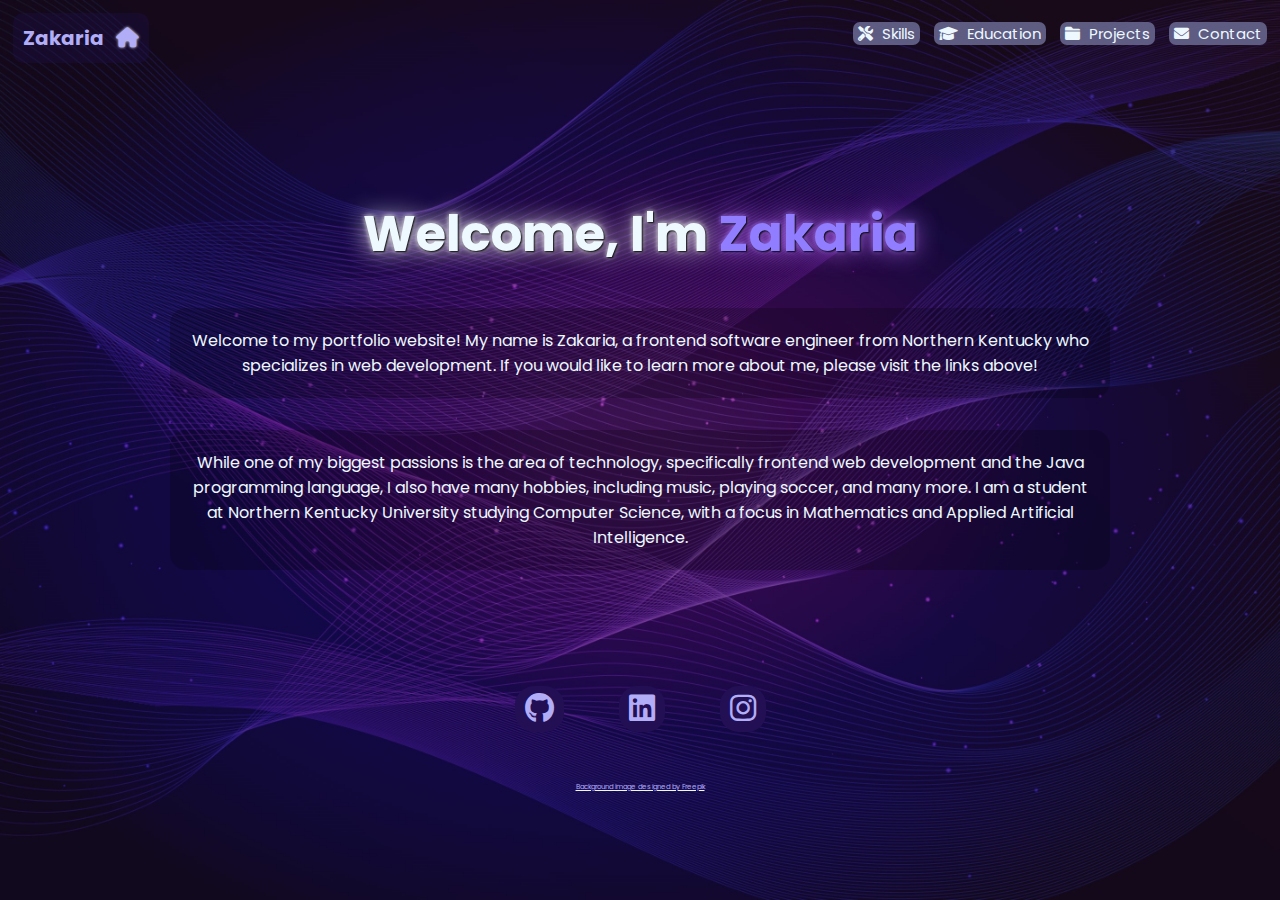
<file: index.html>
<!DOCTYPE html>
<html lang="en">
<head>
    <meta charset="UTF-8">
    <meta name="viewport" content="width=device-width, initial-scale=1.0">
    <link rel="preconnect" href="https://fonts.googleapis.com">
    <link rel="preconnect" href="https://fonts.gstatic.com" crossorigin>
    <link rel="stylesheet" href="https://cdnjs.cloudflare.com/ajax/libs/font-awesome/6.0.0-beta3/css/all.min.css">
    <link href="https://fonts.googleapis.com/css2?family=Poppins:ital,wght@0,100;0,200;0,300;0,400;0,500;0,600;0,700;0,800;0,900;1,100;1,200;1,300;1,400;1,500;1,600;1,700;1,800;1,900&display=swap" rel="stylesheet">
    <link rel="stylesheet" href="test.css">
    <title>Welcome</title>
</head>
<body>
    <section>
        <nav class="navbar">
            <div class="name">
                <a href="#">
                    <span id="name">Zakaria&nbsp;&nbsp;</span>
                    <i class="fa-solid fa-house" id="house"></i>
                </a>
            </div>
            <div class="navlinks">
                <a href="skills.html">
                    <i class="fa-solid fa-screwdriver-wrench" id="sk"></i>
                    <span>Skills</span>
                </a>
                <a href="education.html">
                    <i class="fa-solid fa-graduation-cap" id="grad"></i>
                    <span>Education</span>
                </a>
                <a href="projects.html">
                    <i class="fa-solid fa-folder" id="proj"></i>
                    <span>Projects</span>
                </a>
                <a href="contact.html">
                    <i class="fa-solid fa-envelope" id="cont"></i>
                    <span>Contact</span>
                </a>
            </div>
        </nav>
    </section>
    <section>
        <div class="main-text">
            <div class="big-text">
                <span id="title"><span id="testtext">Welcome, I'm </span><span id="name-text">Zakaria</span></span>
            </div>
            <p class="description">
                Welcome to my portfolio website! My name is Zakaria, 
                a frontend software engineer from Northern Kentucky who 
                specializes in web development. If you would like to learn 
                more about me, please visit the links above!
            </p>
            <p class="description">
                While one of my biggest passions is the area of technology, specifically
                frontend web development and the Java programming language, I also have many hobbies,
                including music, playing soccer, and many more. I am a student at Northern Kentucky
                University studying Computer Science, with a focus in Mathematics and Applied Artificial Intelligence.
            </p>
        </div>
    </section>
    <section>
        <footer class="footer">
            <div class="footer-links">
                <a href="https://github.com/Zakaria-Gouiss" class="github">
                    <i class="fa-brands fa-github"></i>
                </a>
                <a href="https://www.linkedin.com/in/zakaria-gouiss-60382b333/" class="linkedin">
                    <i class="fa-brands fa-linkedin"></i>
                </a>
                <a href="https://www.instagram.com/zgouiss/" class="ig">
                    <i class="fa-brands fa-instagram"></i>
                </a>
            </div>
            <div class="info">
                <span class="img-attribute">
                    <a href="http://www.freepik.com">Background image designed by Freepik</a>
                </span>
            </div>
        </footer>
    </section>
</body>
</html>
</file>
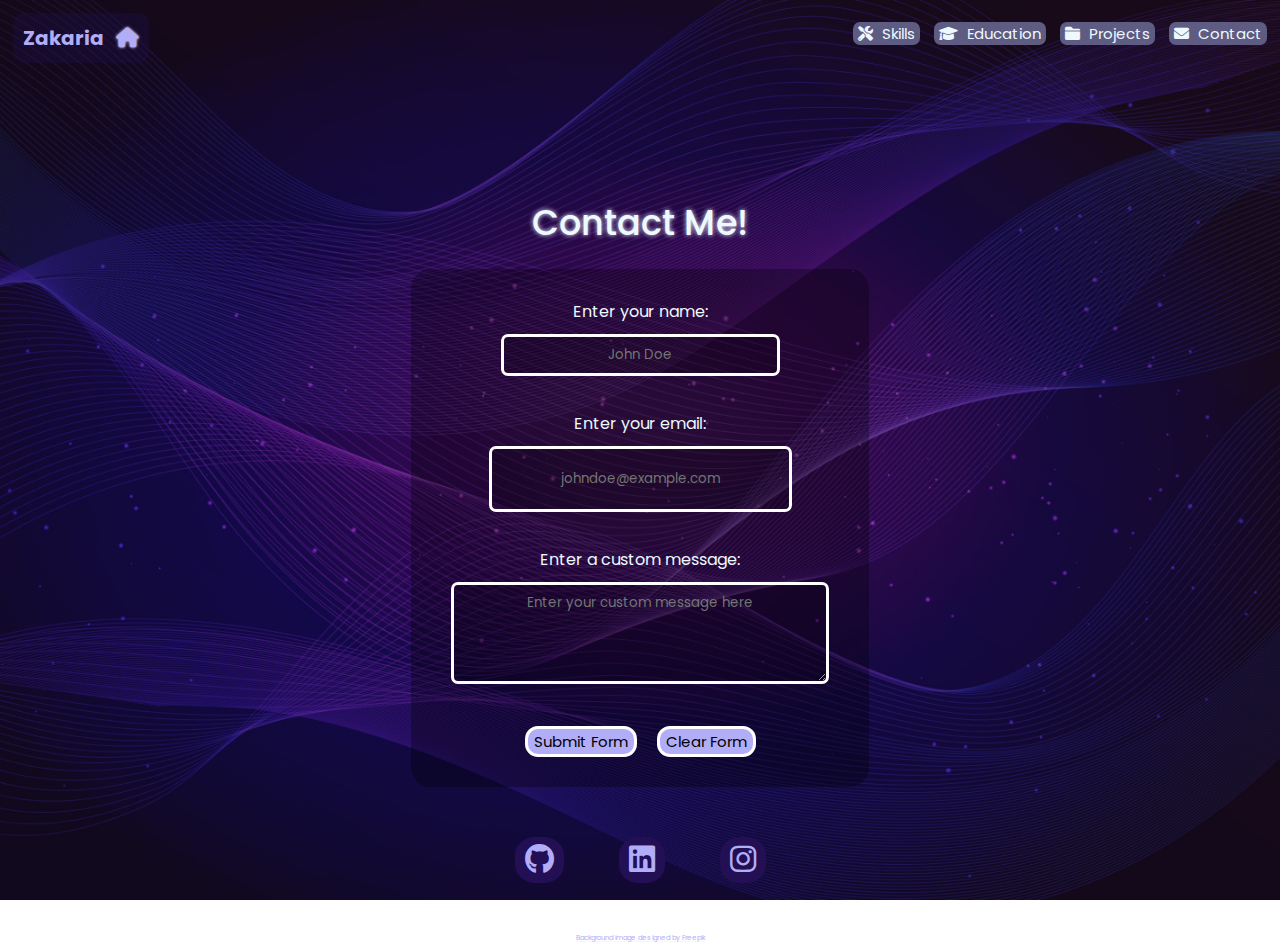
<file: contact.html>
<!DOCTYPE html>
<html lang="en">
<head>
    <meta charset="UTF-8">
    <meta name="viewport" content="width=device-width, initial-scale=1.0">
    <link rel="preconnect" href="https://fonts.googleapis.com">
    <link rel="preconnect" href="https://fonts.gstatic.com" crossorigin>
    <link rel="stylesheet" href="https://cdnjs.cloudflare.com/ajax/libs/font-awesome/6.0.0-beta3/css/all.min.css">
    <link href="https://fonts.googleapis.com/css2?family=Poppins:ital,wght@0,100;0,200;0,300;0,400;0,500;0,600;0,700;0,800;0,900;1,100;1,200;1,300;1,400;1,500;1,600;1,700;1,800;1,900&display=swap" rel="stylesheet">
    <link rel="stylesheet" href="contact.css">
    <title>Contact Me</title>
</head>
<body>
    <section>
        <nav class="navbar">
            <div class="name">
                <a href="index.html">
                    <span id="name">Zakaria&nbsp;&nbsp;</span>
                    <i class="fa-solid fa-house" id="house"></i>
                </a>
            </div>
            <div class="navlinks">
                <a href="skills.html">
                    <i class="fa-solid fa-screwdriver-wrench" id="sk"></i>
                    <span>Skills</span>
                </a>
                <a href="education.html">
                    <i class="fa-solid fa-graduation-cap" id="grad"></i>
                    <span>Education</span>
                </a>
                <a href="projects.html">
                    <i class="fa-solid fa-folder" id="proj"></i>
                    <span>Projects</span>
                </a>
                <a href="contact.html">
                    <i class="fa-solid fa-envelope" id="cont"></i>
                    <span>Contact</span>
                </a>
            </div>
        </nav>
    </section>
    <section>
        <div class="contact-form">
            <span>Contact Me!</span>
            <form action="https://script.google.com/macros/s/AKfycbxsalqtsAwVsEognS8jo9CGL57imhJhAehE4UPKZDKmlo_t6ccuXiCpUmvbk874PKNvjg/exec" method="POST" id="form">
                <label for="nameinput">Enter your name:</label><br>
                <input type="text" name="nameinput" id="nameinput" class="inputbar" placeholder="John Doe" required><br><br>
                <label for="emailinput">Enter your email:</label><br>
                <input type="email" class="inputbar" name="emailinput" id="emailinput" placeholder="johndoe@example.com" required><br><br>
                <label for="textfield">Enter a custom message:</label><br>
                <textarea name="textfield" class="inputbar" id="textfield" rows="4" cols="30" placeholder="Enter your custom message here"></textarea><br><br>
                <div class="buttons">
                    <button type="submit">Submit Form</button>
                    <button type="reset">Clear Form</button>
                </div>

            </form>
        </div>
    </section>
    <section>
        <footer class="footer">
            <div class="footer-links">
                <a href="https://github.com/Zakaria-Gouiss" class="github">
                    <i class="fa-brands fa-github"></i>
                </a>
                <a href="https://www.linkedin.com/in/zakaria-gouiss-60382b333/" class="linkedin">
                    <i class="fa-brands fa-linkedin"></i>
                </a>
                <a href="https://www.instagram.com/zgouiss/" class="ig">
                    <i class="fa-brands fa-instagram"></i>
                </a>
            </div>
            <div class="info">
                <span class="img-attribute">
                    <a href="http://www.freepik.com">Background image designed by Freepik</a>
                </span>
            </div>
        </footer>
    </section>
</body>
</html>
</file>
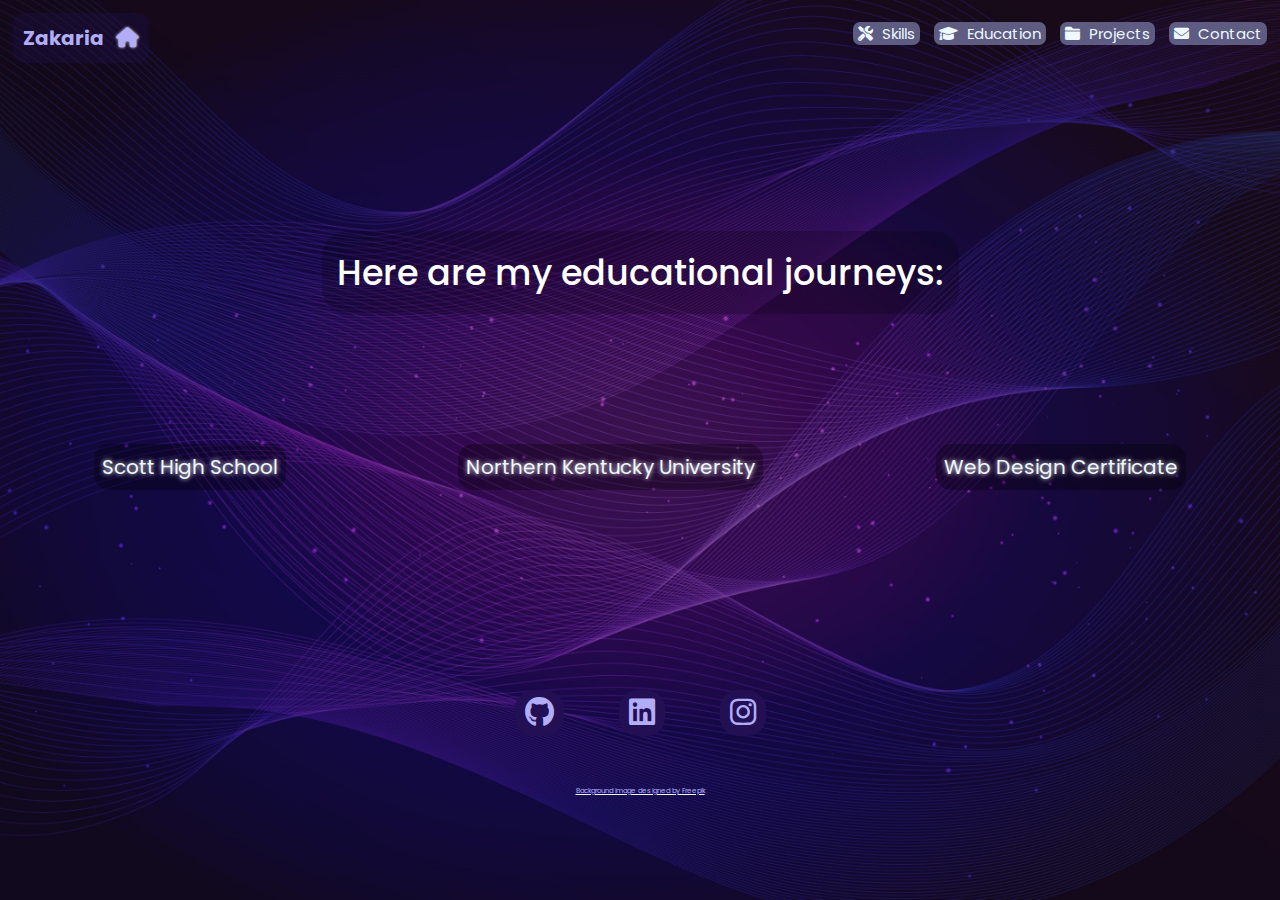
<file: education.html>
<!DOCTYPE html>
<html lang="en">
<head>
    <meta charset="UTF-8">
    <meta name="viewport" content="width=device-width, initial-scale=1.0">
    <link rel="preconnect" href="https://fonts.googleapis.com">
    <link rel="preconnect" href="https://fonts.gstatic.com" crossorigin>
    <link rel="stylesheet" href="https://cdnjs.cloudflare.com/ajax/libs/font-awesome/6.0.0-beta3/css/all.min.css">
    <link href="https://fonts.googleapis.com/css2?family=Poppins:ital,wght@0,100;0,200;0,300;0,400;0,500;0,600;0,700;0,800;0,900;1,100;1,200;1,300;1,400;1,500;1,600;1,700;1,800;1,900&display=swap" rel="stylesheet">
    <link rel="stylesheet" href="education.css">
    <title>Education</title>
</head>
<body>
    <section>
        <nav class="navbar">
            <div class="name">
                <a href="index.html">
                    <span id="name">Zakaria&nbsp;&nbsp;</span>
                    <i class="fa-solid fa-house" id="house"></i>
                </a>
            </div>
            <div class="navlinks">
                <a href="skills.html">
                    <i class="fa-solid fa-screwdriver-wrench" id="sk"></i>
                    <span>Skills</span>
                </a>
                <a href="#">
                    <i class="fa-solid fa-graduation-cap" id="grad"></i>
                    <span>Education</span>
                </a>
                <a href="projects.html">
                    <i class="fa-solid fa-folder" id="proj"></i>
                    <span>Projects</span>
                </a>
                <a href="contact.html">
                    <i class="fa-solid fa-envelope" id="cont"></i>
                    <span>Contact</span>
                </a>
            </div>
        </nav>
    </section>
    <section>
        <div class="education">
            <p class="education-text">Here are my educational journeys:</p>
            <div class="edu-box">
                <div class="shs">
                    <p id="mod">Scott High School</p>
                    <div class="lists">
                        <ul>
                            <li>4.5+ GPA</li>
                            <li>Class rank: 1</li>
                            <li>College credit hours</li>
                        </ul>
                    </div>
                </div>
                <div class="nku">
                    <p id="mod">Northern Kentucky University</p>
                    <div class="lists">
                        <ul>
                            <li>B.S. Computer Science</li>
                            <li>Focus in Mathematics/Applied AI</li>
                            <li>4.0 GPA</li>
                        </ul>
                    </div>
                </div>
                <div class="cert">
                    <p id="mod">Web Design Certificate</p>
                    <div class="lists">
                        <ul>
                            <li>300+ hours</li>
                            <li>Proficiency in HTML/CSS</li>
                            <li>Experience with projects</li>
                        </ul>
                    </div>
                </div>
            </div>
        </div>
    </section>
    <section>
        <footer class="footer">
            <div class="footer-links">
                <a href="https://github.com/Zakaria-Gouiss" class="github">
                    <i class="fa-brands fa-github"></i>
                </a>
                <a href="https://www.linkedin.com/in/zakaria-gouiss-60382b333/" class="linkedin">
                    <i class="fa-brands fa-linkedin"></i>
                </a>
                <a href="https://www.instagram.com/zgouiss/" class="ig">
                    <i class="fa-brands fa-instagram"></i>
                </a>
            </div>
            <div class="info">
                <span class="img-attribute">
                    <a href="http://www.freepik.com">Background image designed by Freepik</a>
                </span>
            </div>
        </footer>
    </section>
</body>
</html>
</file>
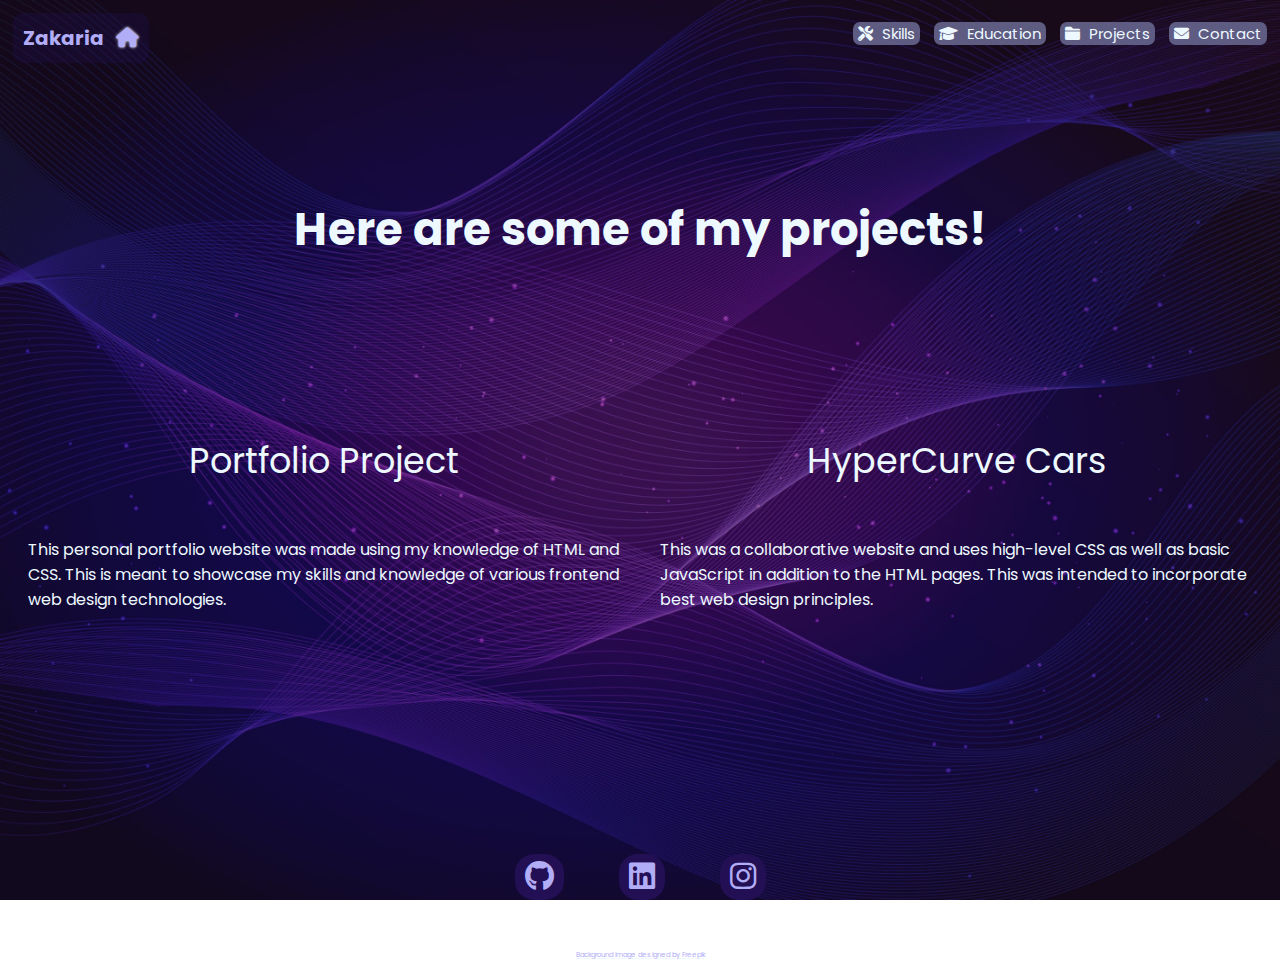
<file: projects.html>
<!DOCTYPE html>
<html lang="en">
<head>
    <meta charset="UTF-8">
    <meta name="viewport" content="width=device-width, initial-scale=1.0">
    <link rel="preconnect" href="https://fonts.googleapis.com">
    <link rel="preconnect" href="https://fonts.gstatic.com" crossorigin>
    <link rel="stylesheet" href="https://cdnjs.cloudflare.com/ajax/libs/font-awesome/6.0.0-beta3/css/all.min.css">
    <link href="https://fonts.googleapis.com/css2?family=Poppins:ital,wght@0,100;0,200;0,300;0,400;0,500;0,600;0,700;0,800;0,900;1,100;1,200;1,300;1,400;1,500;1,600;1,700;1,800;1,900&display=swap" rel="stylesheet">
    <link rel="stylesheet" href="projects.css">
    <title>Projects</title>
</head>
<body>
    <section>
        <nav class="navbar">
            <div class="name">
                <a href="index.html">
                    <span id="name">Zakaria&nbsp;&nbsp;</span>
                    <i class="fa-solid fa-house" id="house"></i>
                </a>
            </div>
            <div class="navlinks">
                <a href="skills.html">
                    <i class="fa-solid fa-screwdriver-wrench" id="sk"></i>
                    <span>Skills</span>
                </a>
                <a href="education.html">
                    <i class="fa-solid fa-graduation-cap" id="grad"></i>
                    <span>Education</span>
                </a>
                <a href="projects.html">
                    <i class="fa-solid fa-folder" id="proj"></i>
                    <span>Projects</span>
                </a>
                <a href="contact.html">
                    <i class="fa-solid fa-envelope" id="cont"></i>
                    <span>Contact</span>
                </a>
            </div>
        </nav>
    </section>
    <section>
        <h1>Here are some of my projects!</h1>
        <div class="projects">
            <div class="project-titles">
                <span id="port">Portfolio Project</span>
                <span id="carsite">HyperCurve Cars</span>
            </div>
            <div class="project-details">
                <span id="port-details">This personal portfolio website was made using my knowledge of HTML and CSS. This is meant to showcase my skills and knowledge of various frontend web design technologies.</span>
                <span id="carsite-details">This was a collaborative website and uses high-level CSS as well as basic JavaScript in addition to the HTML pages. This was intended to incorporate best web design principles.</span>
            </div>
        </div>
    </section>
    <section>
        <footer class="footer">
            <div class="footer-links">
                <a href="https://github.com/Zakaria-Gouiss" class="github">
                    <i class="fa-brands fa-github"></i>
                </a>
                <a href="https://www.linkedin.com/in/zakaria-gouiss-60382b333/" class="linkedin">
                    <i class="fa-brands fa-linkedin"></i>
                </a>
                <a href="https://www.instagram.com/zgouiss/" class="ig">
                    <i class="fa-brands fa-instagram"></i>
                </a>
            </div>
            <div class="info">
                <span class="img-attribute">
                    <a href="http://www.freepik.com">Background image designed by Freepik</a>
                </span>
            </div>
        </footer>
    </section>
</body>
</html>
</file>
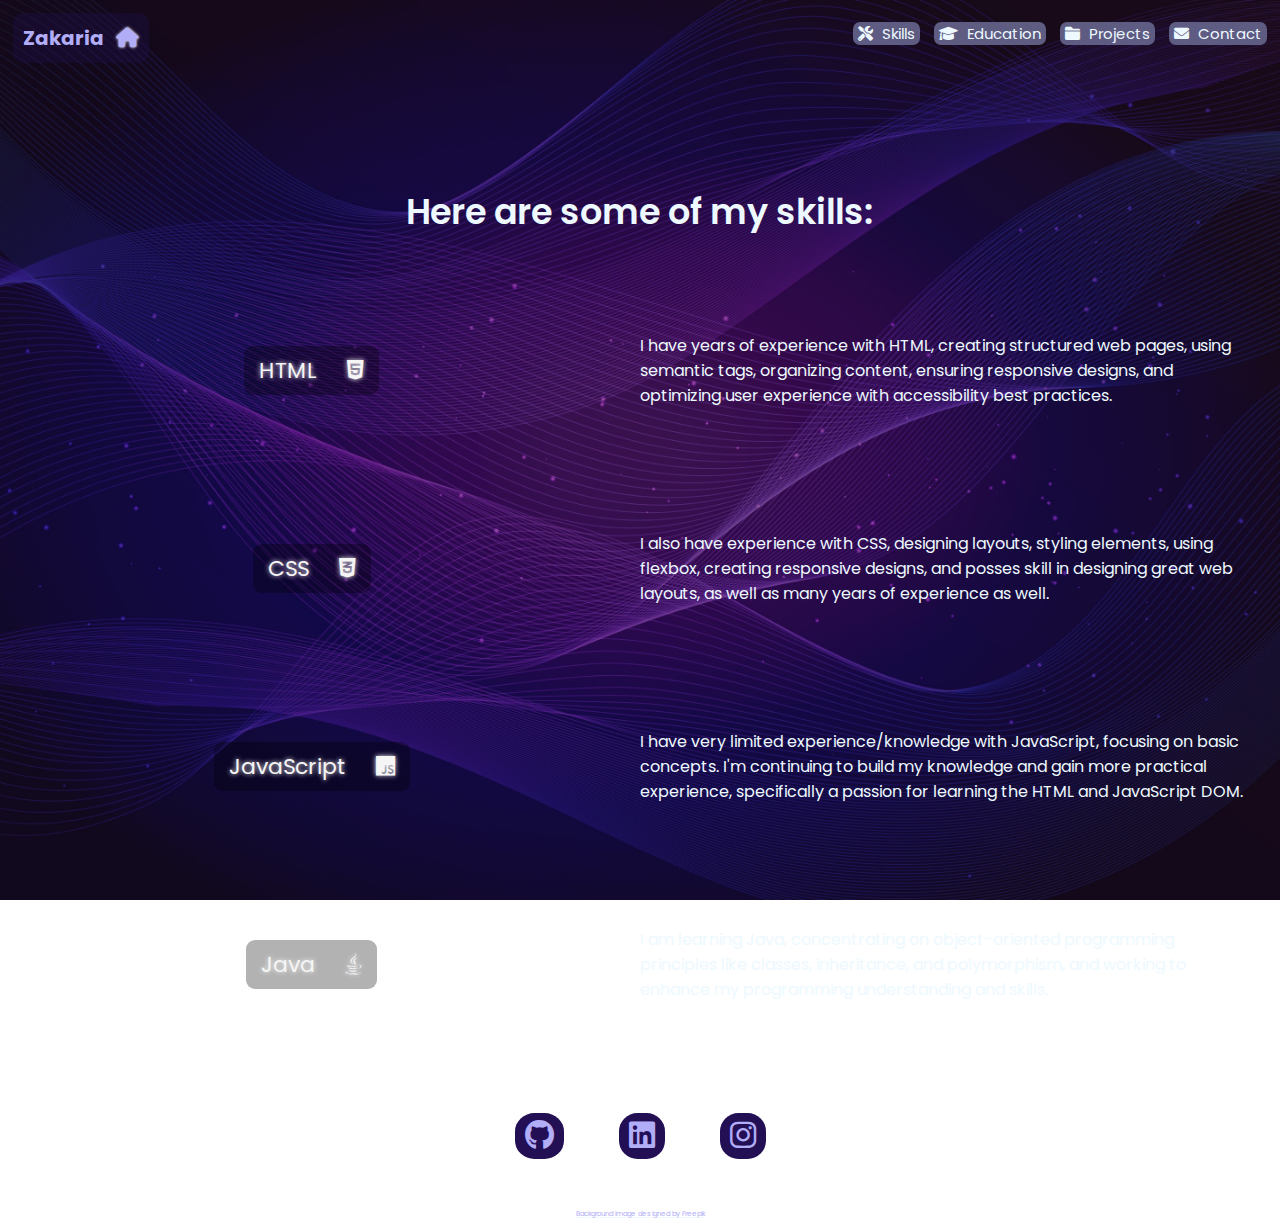
<file: skills.html>
<!DOCTYPE html>
<html lang="en">
<head>
    <meta charset="UTF-8">
    <meta name="viewport" content="width=device-width, initial-scale=1.0">
    <link rel="preconnect" href="https://fonts.googleapis.com">
    <link rel="preconnect" href="https://fonts.gstatic.com" crossorigin>
    <link rel="stylesheet" href="https://cdnjs.cloudflare.com/ajax/libs/font-awesome/6.0.0-beta3/css/all.min.css">
    <link href="https://fonts.googleapis.com/css2?family=Poppins:ital,wght@0,100;0,200;0,300;0,400;0,500;0,600;0,700;0,800;0,900;1,100;1,200;1,300;1,400;1,500;1,600;1,700;1,800;1,900&display=swap" rel="stylesheet">
    <link rel="stylesheet" href="skills.css">
    <title>Skills</title>
</head>
<body>
    <section>
        <nav class="navbar">
            <div class="name">
                <a href="index.html">
                    <span id="name">Zakaria&nbsp;&nbsp;</span>
                    <i class="fa-solid fa-house" id="house"></i>
                </a>
            </div>
            <div class="navlinks">
                <a href="#">
                    <i class="fa-solid fa-screwdriver-wrench" id="sk"></i>
                    <span>Skills</span>
                </a>
                <a href="education.html">
                    <i class="fa-solid fa-graduation-cap" id="grad"></i>
                    <span>Education</span>
                </a>
                <a href="projects.html">
                    <i class="fa-solid fa-folder" id="proj"></i>
                    <span>Projects</span>
                </a>
                <a href="contact.html">
                    <i class="fa-solid fa-envelope" id="cont"></i>
                    <span>Contact</span>
                </a>
            </div>
        </nav>
    </section>
    <section>
        <div class="skills">
            <div class="title">Here are some of my skills:</div>
            <div class="skillbox">
                <div class="skillname">
                    <span id="text">
                        HTML&nbsp;&nbsp;&nbsp;&nbsp;
                        <i class="fa-brands fa-html5" id="html"></i>
                    </span>  
                </div>
                <div class="skillinfo">
                    <span>
                        I have years of experience with HTML, creating
                         structured web pages, using semantic tags, organizing
                          content, ensuring responsive designs, and optimizing
                           user experience with accessibility best practices.
                    </span>
                </div>
            </div>
            <div class="skillbox">
                <div class="skillname">
                    <span id="text">
                        CSS&nbsp;&nbsp;&nbsp;&nbsp;
                        <i class="fa-brands fa-css3-alt" id="css"></i>
                    </span>
                    
                </div>
                <div class="skillinfo">
                    <span>
                        I also have experience with CSS, designing layouts, styling 
                        elements, using flexbox, creating responsive designs, and 
                        posses skill in designing great web layouts, as well as many 
                        years of experience as well.
                    </span>
                </div>
            </div>
            <div class="skillbox">
                <div class="skillname">
                    <span id="text">
                        JavaScript&nbsp;&nbsp;&nbsp;&nbsp;
                        <i class="fa-brands fa-js" id="js"></i>
                    </span>
                </div>
                <div class="skillinfo">
                    <span>
                        I have very limited experience/knowledge with JavaScript, focusing on basic
                         concepts. I'm continuing to build my knowledge and gain more
                          practical experience, specifically a passion for learning 
                          the HTML and JavaScript DOM.
                    </span>
                </div>
            </div>
            <div class="skillbox">
                <div class="skillname">
                    <span id="text">
                        Java&nbsp;&nbsp;&nbsp;&nbsp;
                        <i class="fa-brands fa-java" id="java"></i>
                    </span>
                </div>
                <div class="skillinfo">
                    <span>
                        I am learning Java, concentrating on object-oriented programming
                          principles like classes, inheritance, and polymorphism, 
                         and working to enhance my programming understanding and skills.
                    </span>
                </div>
            </div>
        </div>
    </section>
    <section>
        <footer class="footer">
            <div class="footer-links">
                <a href="https://github.com/Zakaria-Gouiss" class="github">
                    <i class="fa-brands fa-github"></i>
                </a>
                <a href="https://www.linkedin.com/in/zakaria-gouiss-60382b333/" class="linkedin">
                    <i class="fa-brands fa-linkedin"></i>
                </a>
                <a href="https://www.instagram.com/zgouiss/" class="ig">
                    <i class="fa-brands fa-instagram"></i>
                </a>
            </div>
            <div class="info">
                <span class="img-attribute">
                    <a href="http://www.freepik.com">Background image designed by Freepik</a>
                </span>
            </div>
        </footer>
    </section>
</body>
</html>
</file>
<file: test.css>
:root {
    --bg-color: #0B031E;
    --text-color: #edf9ff;
    --link-color: #b2adf7;
    --purple: rgb(34, 15, 84);
}
/*base-level css*/
body{
    font-family: Poppins, sans-serif;
    background-color: var(--bg-color);
    color: var(--text-color);
    background: url(images/imgcopy.jpg);
    background-size: cover;
    background-repeat: no-repeat;
    background-position: center;
    background-attachment: fixed;
    overflow: auto;
    scroll-behavior: smooth;
}
a {
    color: var(--link-color);
    text-decoration: none;
}
section .navbar{
    display: flex;
    justify-content: space-between;
    align-items: center;
    padding-bottom: 3px;
    margin-bottom: 130px;
}
section .name{
    font-size: 20px;
    font-weight: bold;
    padding: 10px;
    margin-top: 5px;
    margin-left: 5px;
    background-color: rgba(34, 15, 84, 0.3);
    border-radius: 10px;
    transition: 0.3s;
}

#house{text-shadow: 0 0 3px white;}
section .name:hover{
    color: #000000;
    background-color: var(--text-color);
    transform: scale(1.1);
}
.navlinks{
    font-size: 15px;
    margin-bottom: 5px;
}
.navbar .navlinks a:hover {
    background-color: var(--text-color);
    color: var(--purple);
    border-radius: 6px;
    transform: scale(1.1);
}
.navbar .navlinks a span{
   padding: 0 5px;
}
.navbar .navlinks a{
    background-color: rgba(102, 101, 141, 0.9);
    color: var(--text-color);
    transition: 0.25s;
    padding-left: 5px;
    border-radius: 7px;
    margin: 0 5px;
    display: inline-block;
}











section .main-text{
    display: flex;
    flex-direction: column;
    margin: 0 auto;
    margin-bottom: 100px;
}
section .main-text #name-text{
    color: rgb(144, 125, 255);
    text-shadow: 1px 1px 2px black, 0 0 25px rgb(174, 99, 235), 0 0 5px rgb(168, 132, 250);
}
section .main-text .big-text{
    font-size: 50px;
    font-weight: bold;
    flex-wrap: wrap;
    transition: 0.4s;
    margin-left: auto;
    margin-right: auto;
    margin-bottom: 20px;
    text-shadow: 1px 1px 2px black, 0 0 25px white, 0 0 5px whitesmoke;
}
section .main-text .big-text:hover{
    transform: scale(1.3);
}
section .main-text .big-text:hover #title{
    color: rgb(144, 125, 255);
    text-shadow: 1px 1px 2px black, 0 0 25px rgb(174, 99, 235), 0 0 5px rgb(168, 132, 250);
}
section .main-text .big-text:hover #name-text{
    color: var(--text-color);
    text-shadow: 1px 1px 2px black, 0 0 25px white, 0 0 5px whitesmoke;
}
section .main-text .description{
    background-color: rgba(0, 0, 0, 0.2);
    padding: 20px;
    border-radius: 16px;
    margin-right: auto;
    margin-left: auto;
    max-width: 900px;
    transition: 0.4s;
    text-align: center;

}



section .footer .footer-links{
    font-size: 30px;
    display: flex;
    align-items: center;
    justify-content: center;
    gap: 55px;

}
section .footer .footer-links .github{
    padding: 0 10px;
    transition: 0.3s;
    background-color: var(--purple);  
    border-radius: 40%;
}
section .footer .footer-links .github:hover{
    transform: scale(1.3);
    background-color: var(--link-color);
    color: var(--text-color);
}
section .footer .footer-links .linkedin{
    padding: 0 10px;
    transition: 0.3s;
    background-color: var(--purple);  
    border-radius: 40%;
}
section .footer .footer-links .linkedin:hover{
    transform: scale(1.3);
    background-color: var(--link-color);
    color: var(--text-color);
}
section .footer .footer-links .ig{
    padding: 0 10px;
    transition: 0.3s;
    background-color: var(--purple);  
    border-radius: 40%;
}
section .footer .footer-links .ig:hover{
    transform: scale(1.3);
    background-color: var(--link-color);
    color: var(--text-color);
}
section .footer .info{
    display: flex;
    justify-content: center;
}
section .footer .info .img-attribute{
    margin-top: 50px;
    font-size: 7px;
    text-decoration: underline;
}

@media (max-width: 600px){
    .navbar .navlinks a span{
        display: none;
        transition: none;
    }
    .navbar .navlinks a {
        transition: none;
        font-size: 20px;
        padding: 0 7px;
    }
    .navbar .navlinks a:hover{
        transform: none;
        background-color: transparent;
        color: var(--link-color);
    }
    #name{display: none;}
}
@media (max-width: 457px){
    
    
}
@media (max-width: 300px){
    .navbar {
        flex-direction: column;
    }
    #testtext{display: none;}
    
}
@media (max-width: 380px) {
    
    section .footer .footer-links{
        font-size: 22px;
        gap: 10px;
    }
    
}
@media (max-width: 225px){
    section .navbar .navlinks a{
        font-size: 17px;
        overflow: hidden;
    }
    #house{font-size: 15px; overflow: hidden;}
}
@media (max-width: 210px) {
    section .navbar .navlinks {
      display: flex;     
      flex-wrap: wrap; 
      justify-content: center;
      align-items: center;
      gap: 5px; 
      overflow: hidden;
      margin-left: auto;
      margin-right: auto;  
    }
  
    section .navbar .navlinks a {
      flex: 1 0 25%;       
      text-align: center;
      padding: 1px;
      overflow: hidden; 
    }
  }
</file>
<file: contact.css>
:root {
    --bg-color: #0B031E;
    --text-color: #edf9ff;
    --link-color: #b2adf7;
    --purple: rgb(34, 15, 84);
}
/*base-level css*/
body{
    font-family: Poppins, sans-serif;
    background-color: var(--bg-color);
    color: var(--text-color);
    background: url(images/imgcopy.jpg);
    background-size: cover;
    background-repeat: no-repeat;
    background-position: center;
    background-attachment: fixed;
    overflow: auto;
    scroll-behavior: smooth;
}
a {
    color: var(--link-color);
    text-decoration: none;
}
section .navbar{
    display: flex;
    justify-content: space-between;
    align-items: center;
    padding-bottom: 3px;
    margin-bottom: 130px;
}
section .name{
    font-size: 20px;
    font-weight: bold;
    padding: 10px;
    margin-top: 5px;
    margin-left: 5px;
    background-color: rgba(34, 15, 84, 0.3);
    border-radius: 10px;
    transition: 0.3s;
}

#house{text-shadow: 0 0 3px white;}
section .name:hover{
    color: #000000;
    background-color: var(--text-color);
    transform: scale(1.1);
}
.navlinks{
    font-size: 15px;
    margin-bottom: 5px;
}
.navbar .navlinks a:hover {
    background-color: var(--text-color);
    color: var(--purple);
    border-radius: 6px;
    transform: scale(1.1);
}
.navbar .navlinks a span{
   padding: 0 5px;
}
.navbar .navlinks a{
    background-color: rgba(102, 101, 141, 0.9);
    color: var(--text-color);
    transition: 0.25s;
    padding-left: 5px;
    border-radius: 7px;
    margin: 0 5px;
    display: inline-block;
}



section .contact-form{
    display: flex;
    text-align: center;
    flex-direction: column;
    margin-bottom: 50px;
}
section .contact-form span{
    font-size: 35px;
    font-weight: 500;
    margin-bottom: 20px;
    text-shadow: 0 0 5px;
    transition: 0.2s;
    margin-left: auto;
    margin-right: auto;
}
section .contact-form span:hover{
    transform: scale(1.3);

}
section .contact-form form{
    background-color: rgba(0, 0, 0, 0.3);
    margin-left: auto;
    margin-right: auto;
    padding: 30px;
    border-radius: 20px;
}
.inputbar{
    margin: 10px;
    padding: 8px;
    background-color: rgba(0, 0, 0, 0.2);
    border: 3px solid white;
    border-radius: 7px;
}
.inputbar::placeholder{
    text-align: center;
    font-family: Poppins;
}
#emailinput{padding: 20px !important;}
#textfield::placeholder{font-family: Poppins; text-align: center;}
.buttons *{
    border: 3px solid white;
    border-radius: 13px;
    font-family: Poppins;
    background-color: #b2adf7;
    color: black;
    font-size: 15px;
    margin: 0 10px;
    transition: 0.2s;
}
.buttons{
    display: flex;
    justify-content: center;
    align-items: center;
}
.buttons *:hover{
    transform: scale(1.2);
    background-color: var(--purple);
    color: white;
}

input, textarea{
    color: white;
    font-family: Poppins !important;
}



section .footer .footer-links{
    font-size: 30px;
    display: flex;
    align-items: center;
    justify-content: center;
    gap: 55px;

}
section .footer .footer-links .github{
    padding: 0 10px;
    transition: 0.3s;
    background-color: var(--purple);  
    border-radius: 40%;
}
section .footer .footer-links .github:hover{
    transform: scale(1.3);
    background-color: var(--link-color);
    color: var(--text-color);
}
section .footer .footer-links .linkedin{
    padding: 0 10px;
    transition: 0.3s;
    background-color: var(--purple);  
    border-radius: 40%;
}
section .footer .footer-links .linkedin:hover{
    transform: scale(1.3);
    background-color: var(--link-color);
    color: var(--text-color);
}
section .footer .footer-links .ig{
    padding: 0 10px;
    transition: 0.3s;
    background-color: var(--purple);  
    border-radius: 40%;
}
section .footer .footer-links .ig:hover{
    transform: scale(1.3);
    background-color: var(--link-color);
    color: var(--text-color);
}
section .footer .info{
    display: flex;
    justify-content: center;
}
section .footer .info .img-attribute{
    margin-top: 50px;
    font-size: 7px;
    text-decoration: underline;
}

@media (max-width: 600px){
    .navbar .navlinks a span{
        display: none;
        transition: none;
    }
    .navbar .navlinks a {
        transition: none;
        font-size: 20px;
        padding: 0 7px;
    }
    .navbar .navlinks a:hover{
        transform: none;
        background-color: transparent;
        color: var(--link-color);
    }
    #name{display: none;}
}
@media (max-width: 457px){
    
    
}
@media (max-width: 300px){
    .navbar {
        flex-direction: column;
    }
    #testtext{display: none;}
    
}
@media (max-width: 380px) {
    
    section .footer .footer-links{
        font-size: 22px;
        gap: 10px;
    }
    
}
@media (max-width: 225px){
    section .navbar .navlinks a{
        font-size: 17px;
        overflow: hidden;
    }
    #house{font-size: 15px; overflow: hidden;}
}
@media (max-width: 210px) {
    section .navbar .navlinks {
      display: flex;     
      flex-wrap: wrap; 
      justify-content: center;
      align-items: center;
      gap: 5px; 
      overflow: hidden;
      margin-left: auto;
      margin-right: auto;  
    }
  
    section .navbar .navlinks a {
      flex: 1 0 25%;       
      text-align: center;
      padding: 1px;
      overflow: hidden; 
    }
  }
</file>
<file: education.css>
:root {
    --bg-color: #0B031E;
    --text-color: #edf9ff;
    --link-color: #b2adf7;
    --purple: rgb(34, 15, 84);
}
/*base-level css*/
body{
    font-family: Poppins, sans-serif;
    background-color: var(--bg-color);
    color: var(--text-color);
    background: url(images/imgcopy.jpg);
    background-size: cover;
    background-repeat: no-repeat;
    background-position: center;
    background-attachment: fixed;
    overflow: auto;
    scroll-behavior: smooth;
}
a {
    color: var(--link-color);
    text-decoration: none;
}
section .navbar{
    display: flex;
    justify-content: space-between;
    align-items: center;
    padding-bottom: 3px;
    margin-bottom: 130px;
}
section .name{
    font-size: 20px;
    font-weight: bold;
    padding: 10px;
    margin-top: 5px;
    margin-left: 5px;
    background-color: rgba(34, 15, 84, 0.3);
    border-radius: 10px;
    transition: 0.3s;
}

#house{text-shadow: 0 0 3px white;}
section .name:hover{
    color: #000000;
    background-color: var(--text-color);
    transform: scale(1.1);
}
.navlinks{
    font-size: 15px;
    margin-bottom: 5px;
}
.navbar .navlinks a:hover {
    background-color: var(--text-color);
    color: var(--purple);
    border-radius: 6px;
    transform: scale(1.1);
}
.navbar .navlinks a span{
   padding: 0 5px;
}
.navbar .navlinks a{
    background-color: rgba(102, 101, 141, 0.9);
    color: var(--text-color);
    transition: 0.25s;
    padding-left: 5px;
    border-radius: 7px;
    margin: 0 5px;
    display: inline-block;
}

section .education{

    padding-bottom: 180px;
    display: flex;
    flex-direction: column;
    gap: 75px;
    background-size: cover;
    background-position: center;
    width: 100%;
}
section .education .education-text{
    font-size: 35px;
    color: white;
    background-color: rgba(0, 0, 0, 0.2);
    font-weight: 500;
    margin-right: auto;
    margin-left: auto;
    padding: 15px;
    border-radius: 25px;
}
section .edu-box{
    display: flex;
    justify-content: space-around;
    position: relative;
}
section .edu-box #mod{
    padding: 8px;
    font-size: 20px;
    text-shadow: 0 0 5px white;
    background-color: rgba(0, 0, 0, 0.3);
    border-radius: 15px;
}
section .edu-box .lists{
    color: white;
    position: absolute;
    background-color: rgba(0, 0, 0, 0.25);
    padding: 9px;
    margin-top: -10px;
    display: none;
    border-radius: 20px;
}
section .edu-box .shs:hover .lists{
    display: block;
}
section .edu-box .nku:hover .lists{
    display: block;
}
section .edu-box .cert:hover .lists{
    display: block;
}

section .footer .footer-links{
    font-size: 30px;
    display: flex;
    align-items: center;
    justify-content: center;
    gap: 55px;

}
section .footer .footer-links .github{
    padding: 0 10px;
    transition: 0.3s;
    background-color: var(--purple);  
    border-radius: 40%;
}
section .footer .footer-links .github:hover{
    transform: scale(1.3);
    background-color: var(--link-color);
    color: var(--text-color);
}
section .footer .footer-links .linkedin{
    padding: 0 10px;
    transition: 0.3s;
    background-color: var(--purple);  
    border-radius: 40%;
}
section .footer .footer-links .linkedin:hover{
    transform: scale(1.3);
    background-color: var(--link-color);
    color: var(--text-color);
}
section .footer .footer-links .ig{
    padding: 0 10px;
    transition: 0.3s;
    background-color: var(--purple);  
    border-radius: 40%;
}
section .footer .footer-links .ig:hover{
    transform: scale(1.3);
    background-color: var(--link-color);
    color: var(--text-color);
}
section .footer .info{
    display: flex;
    justify-content: center;
}
section .footer .info .img-attribute{
    margin-top: 50px;
    font-size: 7px;
    text-decoration: underline;
}

@media (max-width: 600px){
    .navbar .navlinks a span{
        display: none;
        transition: none;
    }
    .navbar .navlinks a {
        transition: none;
        font-size: 20px;
        padding: 0 7px;
    }
    .navbar .navlinks a:hover{
        transform: none;
        background-color: transparent;
        color: var(--link-color);
    }
    #name{display: none;}
}

@media (max-width: 300px){
    .navbar {
        flex-direction: column;
    }
    #testtext{display: none;}
    
}
@media (max-width: 380px) {
    
    section .footer .footer-links{
        font-size: 22px;
        gap: 10px;
    }
    
}
@media (max-width: 225px){
    section .navbar .navlinks a{
        font-size: 17px;
        overflow: hidden;
    }
    #house{font-size: 15px; overflow: hidden;}
}
@media (max-width: 210px) {
    section .navbar .navlinks {
      display: flex;     
      flex-wrap: wrap; 
      justify-content: center;
      align-items: center;
      gap: 5px; 
      overflow: hidden;
      margin-left: auto;
      margin-right: auto;  
    }
  
    section .navbar .navlinks a {
      flex: 1 0 25%;       
      text-align: center;
      padding: 1px;
      overflow: hidden; 
    }
  }
</file>
<file: projects.css>
:root {
    --bg-color: #0B031E;
    --text-color: #edf9ff;
    --link-color: #b2adf7;
    --purple: rgb(34, 15, 84);
}
/*base-level css*/
body{
    font-family: Poppins, sans-serif;
    background-color: var(--bg-color);
    color: var(--text-color);
    background: url(images/imgcopy.jpg);
    background-size: cover;
    background-repeat: no-repeat;
    background-position: center;
    background-attachment: fixed;
    overflow: auto;
    scroll-behavior: smooth;
}
a {
    color: var(--link-color);
    text-decoration: none;
}
section .navbar{
    display: flex;
    justify-content: space-between;
    align-items: center;
    padding-bottom: 3px;
    margin-bottom: 130px;
}
section .name{
    font-size: 20px;
    font-weight: bold;
    padding: 10px;
    margin-top: 5px;
    margin-left: 5px;
    background-color: rgba(34, 15, 84, 0.3);
    border-radius: 10px;
    transition: 0.3s;
}

#house{text-shadow: 0 0 3px white;}
section .name:hover{
    color: #000000;
    background-color: var(--text-color);
    transform: scale(1.1);
}
.navlinks{
    font-size: 15px;
    margin-bottom: 5px;
}
.navbar .navlinks a:hover {
    background-color: var(--text-color);
    color: var(--purple);
    border-radius: 6px;
    transform: scale(1.1);
}
.navbar .navlinks a span{
   padding: 0 5px;
}
.navbar .navlinks a{
    background-color: rgba(102, 101, 141, 0.9);
    color: var(--text-color);
    transition: 0.25s;
    padding-left: 5px;
    border-radius: 7px;
    margin: 0 5px;
    display: inline-block;
}







section h1{
    text-align: center;
    font-size: 45px;
}
section .projects{
    margin-top: 140px;
    display: flex;
    flex-direction: column;
    height: 50vh;

}
section .projects .project-titles{
    display: flex;
    text-align: center;
    margin: 30px 0;
    font-size: 35px;
}
section .projects .project-titles #port{
    flex: 1;
}
section .projects .project-titles #carsite{
    flex: 1;
}
section .projects .project-details{
    display: flex;
}
section .projects .project-details #port-details{
    flex: 1;
    padding: 20px;
}
section .projects .project-details #carsite-details{
    flex: 1;
    padding: 20px;
}
#link1{
    text-shadow: 0 0 15px black, 0 0 5px white;
    text-decoration: underline;
}





















section .footer .footer-links{
    font-size: 30px;
    display: flex;
    align-items: center;
    justify-content: center;
    gap: 55px;

}
section .footer .footer-links .github{
    padding: 0 10px;
    transition: 0.3s;
    background-color: var(--purple);  
    border-radius: 40%;
}
section .footer .footer-links .github:hover{
    transform: scale(1.3);
    background-color: var(--link-color);
    color: var(--text-color);
}
section .footer .footer-links .linkedin{
    padding: 0 10px;
    transition: 0.3s;
    background-color: var(--purple);  
    border-radius: 40%;
}
section .footer .footer-links .linkedin:hover{
    transform: scale(1.3);
    background-color: var(--link-color);
    color: var(--text-color);
}
section .footer .footer-links .ig{
    padding: 0 10px;
    transition: 0.3s;
    background-color: var(--purple);  
    border-radius: 40%;
}
section .footer .footer-links .ig:hover{
    transform: scale(1.3);
    background-color: var(--link-color);
    color: var(--text-color);
}
section .footer .info{
    display: flex;
    justify-content: center;
}
section .footer .info .img-attribute{
    margin-top: 50px;
    font-size: 7px;
    text-decoration: underline;
}

@media (max-width: 600px){
    .navbar .navlinks a span{
        display: none;
        transition: none;
    }
    .navbar .navlinks a {
        transition: none;
        font-size: 20px;
        padding: 0 7px;
    }
    .navbar .navlinks a:hover{
        transform: none;
        background-color: transparent;
        color: var(--link-color);
    }
    #name{display: none;}
}
@media (max-width: 457px){
    
    
}
@media (max-width: 300px){
    .navbar {
        flex-direction: column;
    }
    #testtext{display: none;}
    
}
@media (max-width: 380px) {
    
    section .footer .footer-links{
        font-size: 22px;
        gap: 10px;
    }
    
}
@media (max-width: 225px){
    section .navbar .navlinks a{
        font-size: 17px;
        overflow: hidden;
    }
    #house{font-size: 15px; overflow: hidden;}
}
@media (max-width: 210px) {
    section .navbar .navlinks {
      display: flex;     
      flex-wrap: wrap; 
      justify-content: center;
      align-items: center;
      gap: 5px; 
      overflow: hidden;
      margin-left: auto;
      margin-right: auto;  
    }
  
    section .navbar .navlinks a {
      flex: 1 0 25%;       
      text-align: center;
      padding: 1px;
      overflow: hidden; 
    }
  }
</file>
<file: skills.css>
:root {
    --bg-color: #0B031E;
    --text-color: #edf9ff;
    --link-color: #b2adf7;
    --purple: rgb(34, 15, 84);
}
/*base-level css*/
body{
    font-family: Poppins, sans-serif;
    background-color: var(--bg-color);
    color: var(--text-color);
    background: url(images/imgcopy.jpg);
    background-size: cover;
    background-repeat: no-repeat;
    background-position: center;
    background-attachment: fixed;
    overflow: auto;
    scroll-behavior: smooth;
}
a {
    color: var(--link-color);
    text-decoration: none;
}
section .navbar{
    display: flex;
    justify-content: space-between;
    align-items: center;
    padding-bottom: 3px;
    margin-bottom: 85px;
}
section .name{
    font-size: 20px;
    font-weight: bold;
    padding: 10px;
    margin-top: 5px;
    margin-left: 5px;
    background-color: rgba(34, 15, 84, 0.3);
    border-radius: 10px;
    transition: 0.3s;
}

#house{text-shadow: 0 0 3px white;}
section .name:hover{
    color: #000000;
    background-color: var(--text-color);
    transform: scale(1.1);
}
.navlinks{
    font-size: 15px;
    margin-bottom: 5px;
}
.navbar .navlinks a:hover {
    background-color: var(--text-color);
    color: var(--purple);
    border-radius: 6px;
    transform: scale(1.1);
}
.navbar .navlinks a span{
   padding: 0 5px;
}
.navbar .navlinks a{
    background-color: rgba(102, 101, 141, 0.9);
    color: var(--text-color);
    transition: 0.25s;
    padding-left: 5px;
    border-radius: 7px;
    margin: 0 5px;
    display: inline-block;
}

section .skills {
    margin-left: auto;
    margin-right: auto;
    margin-bottom: 50px;
}
section .skills .title {
    width: 100%;
    padding: 15px 0;
    font-size: 35px;
    font-weight: 600;
    height: 10vh;
    display: flex;
    justify-content: center;
    align-items: center;
}

section .skills .skillbox {
    display: flex;

}
section .skills .skillbox .skillname {
    flex: 1;
    display: flex;
    align-items: center;
    justify-content: center;
    font-size: 22px;
    width: 100%;
    height: 22vh;

    color: whitesmoke;
}
section .skills .skillbox #text{
    background-color: rgba(0, 0, 0, 0.3);
    padding: 8px 15px;
    border-radius: 9px;
    text-shadow: 0 0 5px;
    transition: 0.2s;
}
section .skills .skillbox #text:hover{
    transform: scale(1.2);
}
section .skills .skillbox .skillinfo {
    flex: 1;
    display: flex;
    align-items: center;
    justify-content: center;
    width: 100%;
    padding: 25px;

}
section .footer .footer-links{
    font-size: 30px;
    display: flex;
    align-items: center;
    justify-content: center;
    gap: 55px;

}
section .footer .footer-links .github{
    padding: 0 10px;
    transition: 0.3s;
    background-color: var(--purple);  
    border-radius: 40%;
}
section .footer .footer-links .github:hover{
    transform: scale(1.3);
    background-color: var(--link-color);
    color: var(--text-color);
}
section .footer .footer-links .linkedin{
    padding: 0 10px;
    transition: 0.3s;
    background-color: var(--purple);  
    border-radius: 40%;
}
section .footer .footer-links .linkedin:hover{
    transform: scale(1.3);
    background-color: var(--link-color);
    color: var(--text-color);
}
section .footer .footer-links .ig{
    padding: 0 10px;
    transition: 0.3s;
    background-color: var(--purple);  
    border-radius: 40%;
}
section .footer .footer-links .ig:hover{
    transform: scale(1.3);
    background-color: var(--link-color);
    color: var(--text-color);
}
section .footer .info{
    display: flex;
    justify-content: center;
}
section .footer .info .img-attribute{
    margin-top: 50px;
    font-size: 7px;
    text-decoration: underline;
}


@media (max-width: 600px){
    .navbar .navlinks a span{
        display: none;
        transition: none;
    }
    .navbar .navlinks a {
        transition: none;
        font-size: 20px;
        padding: 0 7px;
    }
    .navbar .navlinks a:hover{
        transform: none;
        background-color: transparent;
        color: var(--link-color);
    }
    #name{display: none;}
}

@media (max-width: 300px){
    .navbar {
        flex-direction: column;
    }
    #testtext{display: none;}
    
}
@media (max-width: 380px) {
    
    section .footer .footer-links{
        font-size: 22px;
        gap: 10px;
    }
    
}
@media (max-width: 225px){
    section .navbar .navlinks a{
        font-size: 17px;
        overflow: hidden;
    }
    #house{font-size: 15px; overflow: hidden;}
}
@media (max-width: 210px) {
    section .navbar .navlinks {
      display: flex;     
      flex-wrap: wrap; 
      justify-content: center;
      align-items: center;
      gap: 5px; 
      overflow: hidden;
      margin-left: auto;
      margin-right: auto;  
    }
  
    section .navbar .navlinks a {
      flex: 1 0 25%;       
      text-align: center;
      padding: 1px;
      overflow: hidden; 
    }
  }
</file>
